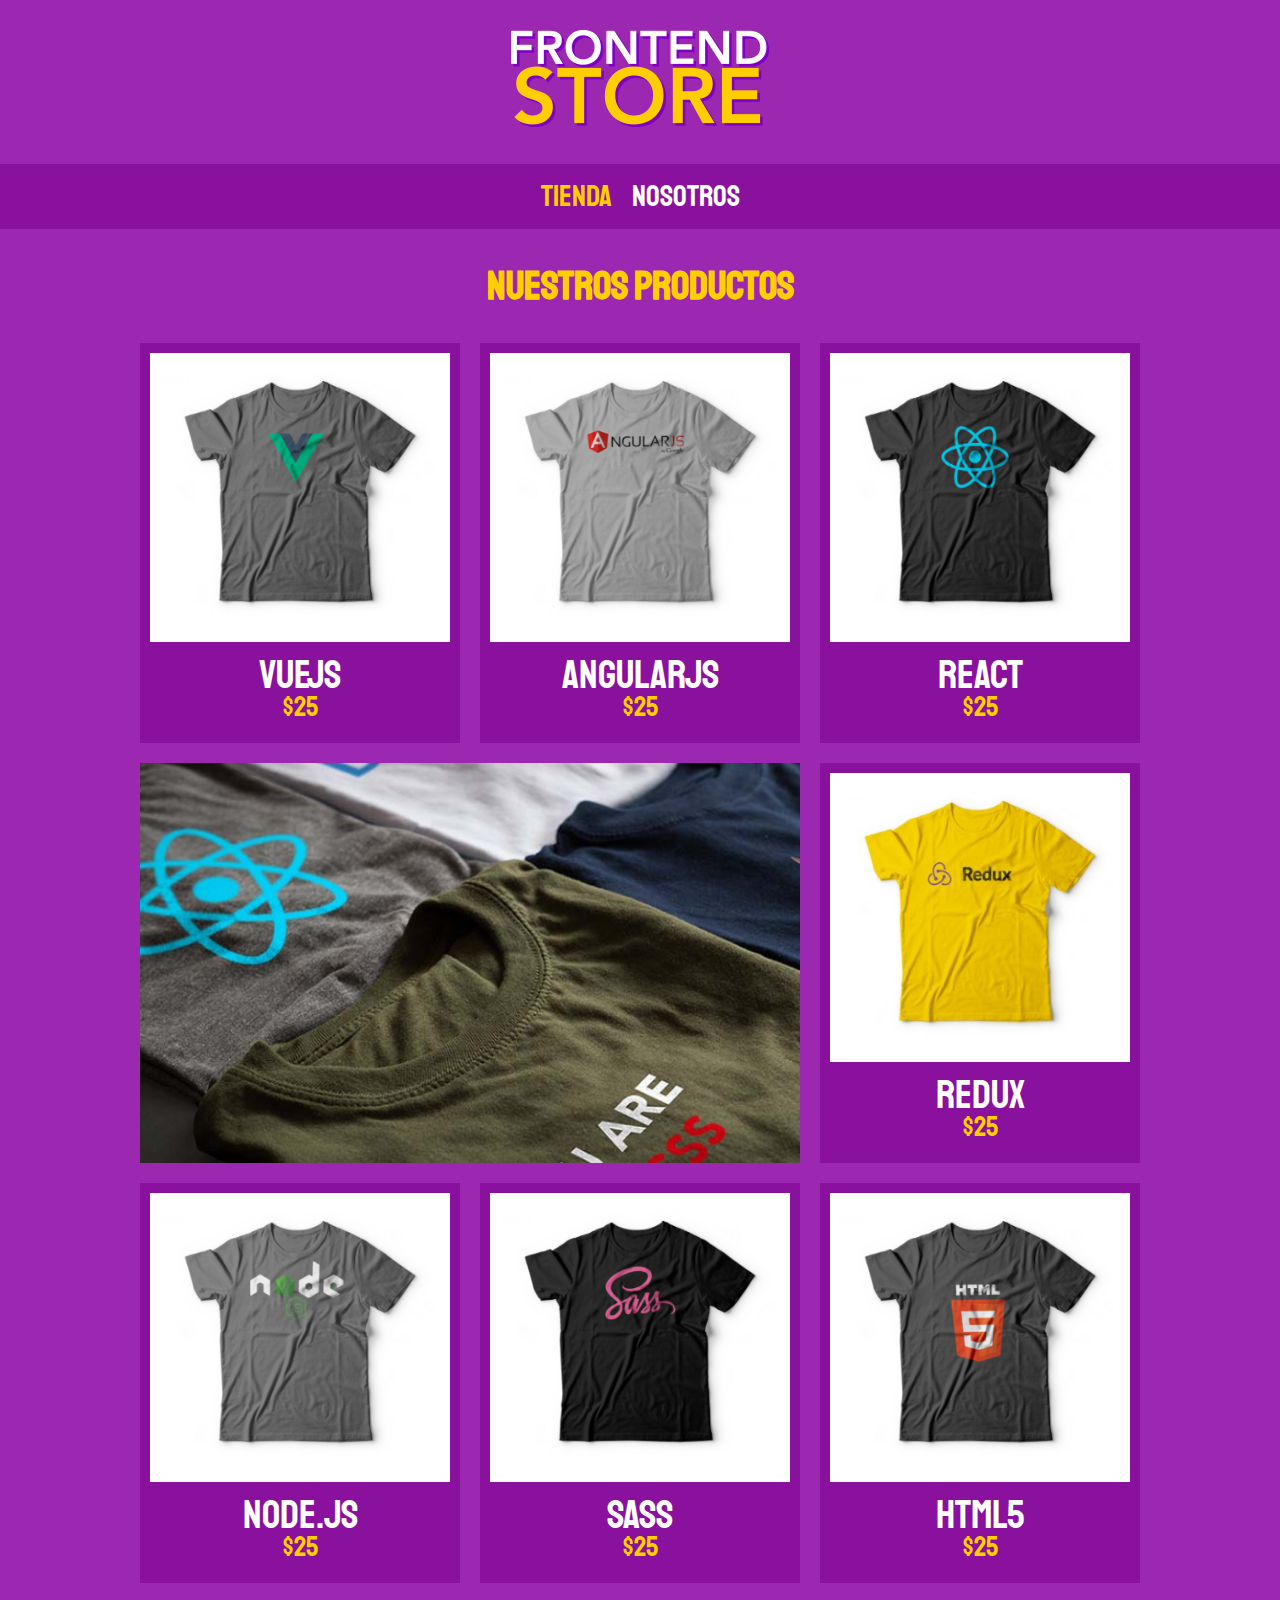
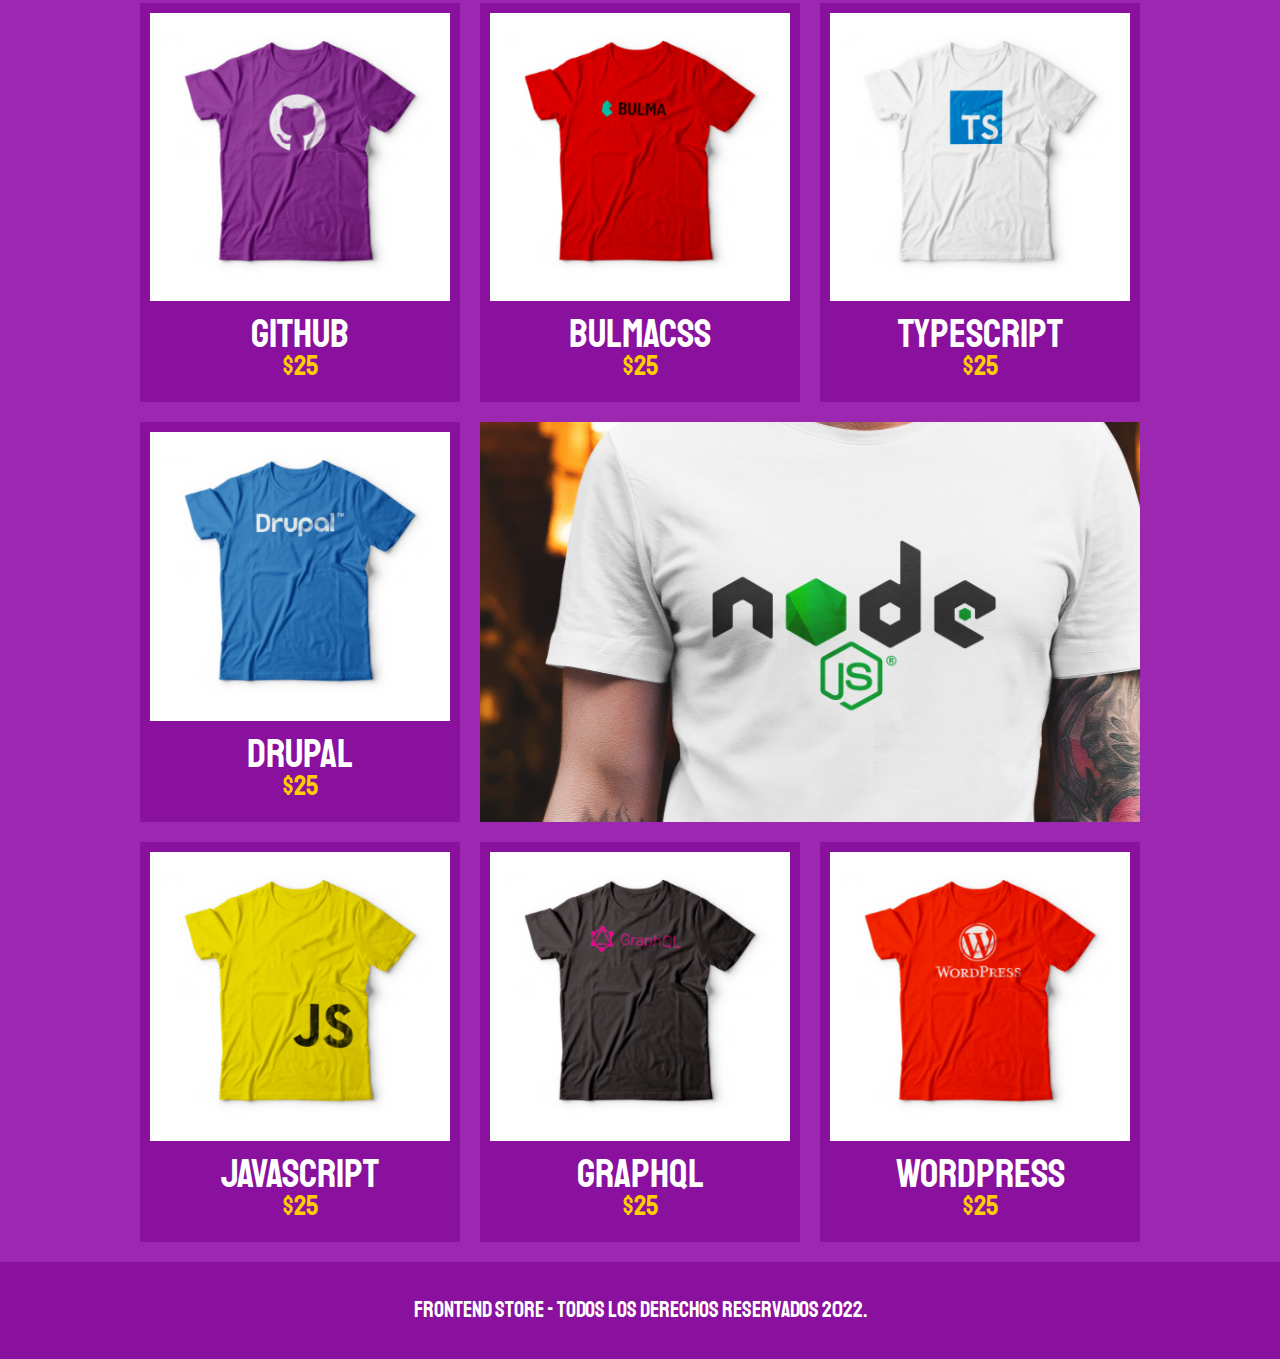
<file: index.html>
<!DOCTYPE html>
<html lang="en">
<head>
    <meta charset="UTF-8">
    <meta http-equiv="X-UA-Compatible" content="IE=edge">
    <meta name="viewport" content="width=device-width, initial-scale=1.0">
    <title>FrontEnd Store</title>
    <link rel="stylesheet" href="css/normalize.css">
    <link rel="preconnect" href="https://fonts.googleapis.com">
    <link rel="preconnect" href="https://fonts.gstatic.com" crossorigin>
    <link href="https://fonts.googleapis.com/css2?family=Staatliches&display=swap" rel="stylesheet">
    <link rel="stylesheet" href="css/style.css">
</head>
<body>
    <header class="header">
        <a href="index.html">
            <img class="header__logo" src="img/logo.png" alt="Logotipo">
        </a>
    </header>

    <nav class="navigation">
        <a class="navigation__link navigation__link--active" href="index.html">Tienda</a>
        <a class="navigation__link"  href="nosotros.html">Nosotros</a>
    </nav>

    <main class="container">
        <h1>Nuestros Productos</h1>

        <div class="grid">
            <div class="product">
                <a href="producto.html">
                    <img class="product__image" src="img/1.jpg" alt="t-shirt image">
                    <div class="product__info">
                        <p class="product__name">VueJS</p>
                        <p class="product__price">$25</p>
                    </div>
                </a>
            </div> <!-- Product -->
            <div class="product">
                <a href="producto.html">
                    <img class="product__image" src="img/2.jpg" alt="t-shirt image">
                    <div class="product__info">
                        <p class="product__name">AngularJS</p>
                        <p class="product__price">$25</p>
                    </div>
                </a>
            </div> <!-- Product -->
            <div class="product">
                <a href="producto.html">
                    <img class="product__image" src="img/3.jpg" alt="t-shirt image">
                    <div class="product__info">
                        <p class="product__name">React</p>
                        <p class="product__price">$25</p>
                    </div>
                </a>
            </div> <!-- Product -->
            <div class="product">
                <a href="producto.html">
                    <img class="product__image" src="img/4.jpg" alt="t-shirt image">
                    <div class="product__info">
                        <p class="product__name">Redux</p>
                        <p class="product__price">$25</p>
                    </div>
                </a>
            </div> <!-- Product -->
            <div class="product">
                <a href="producto.html">
                    <img class="product__image" src="img/5.jpg" alt="t-shirt image">
                    <div class="product__info">
                        <p class="product__name">Node.js</p>
                        <p class="product__price">$25</p>
                    </div>
                </a>
            </div> <!-- Product -->
            <div class="product">
                <a href="producto.html">
                    <img class="product__image" src="img/6.jpg" alt="t-shirt image">
                    <div class="product__info">
                        <p class="product__name">SASS</p>
                        <p class="product__price">$25</p>
                    </div>
                </a>
            </div> <!-- Product -->
            <div class="product">
                <a href="producto.html">
                    <img class="product__image" src="img/7.jpg" alt="t-shirt image">
                    <div class="product__info">
                        <p class="product__name">HTML5</p>
                        <p class="product__price">$25</p>
                    </div>
                </a>
            </div> <!-- Product -->
            <div class="product">
                <a href="producto.html">
                    <img class="product__image" src="img/8.jpg" alt="t-shirt image">
                    <div class="product__info">
                        <p class="product__name">Github</p>
                        <p class="product__price">$25</p>
                    </div>
                </a>
            </div> <!-- Product -->
            <div class="product">
                <a href="producto.html">
                    <img class="product__image" src="img/9.jpg" alt="t-shirt image">
                    <div class="product__info">
                        <p class="product__name">BulmaCSS</p>
                        <p class="product__price">$25</p>
                    </div>
                </a>
            </div> <!-- Product -->
            <div class="product">
                <a href="producto.html">
                    <img class="product__image" src="img/10.jpg" alt="t-shirt image">
                    <div class="product__info">
                        <p class="product__name">TypeScript</p>
                        <p class="product__price">$25</p>
                    </div>
                </a>
            </div> <!-- Product -->
            <div class="product">
                <a href="producto.html">
                    <img class="product__image" src="img/11.jpg" alt="t-shirt image">
                    <div class="product__info">
                        <p class="product__name">Drupal</p>
                        <p class="product__price">$25</p>
                    </div>
                </a>
            </div> <!-- Product -->
            <div class="product">
                <a href="producto.html">
                    <img class="product__image" src="img/12.jpg" alt="t-shirt image">
                    <div class="product__info">
                        <p class="product__name">JavaScript</p>
                        <p class="product__price">$25</p>
                    </div>
                </a>
            </div> <!-- Product -->
            <div class="product">
                <a href="producto.html">
                    <img class="product__image" src="img/13.jpg" alt="t-shirt image">
                    <div class="product__info">
                        <p class="product__name">GraphQL</p>
                        <p class="product__price">$25</p>
                    </div>
                </a>
            </div> <!-- Product -->
            <div class="product">
                <a href="producto.html">
                    <img class="product__image" src="img/14.jpg" alt="t-shirt image">
                    <div class="product__info">
                        <p class="product__name">Wordpress</p>
                        <p class="product__price">$25</p>
                    </div>
                </a>
            </div> <!-- Product -->
            <div class="graphic graphic--tshirts"></div>
            <div class="graphic graphic--node"></div>
        </div>
    </main>

    <footer class="footer">
        <p class="footer__text">Frontend Store - Todos los derechos reservados 2022.</p>
    </footer>
    
</body>
</html>
</file>
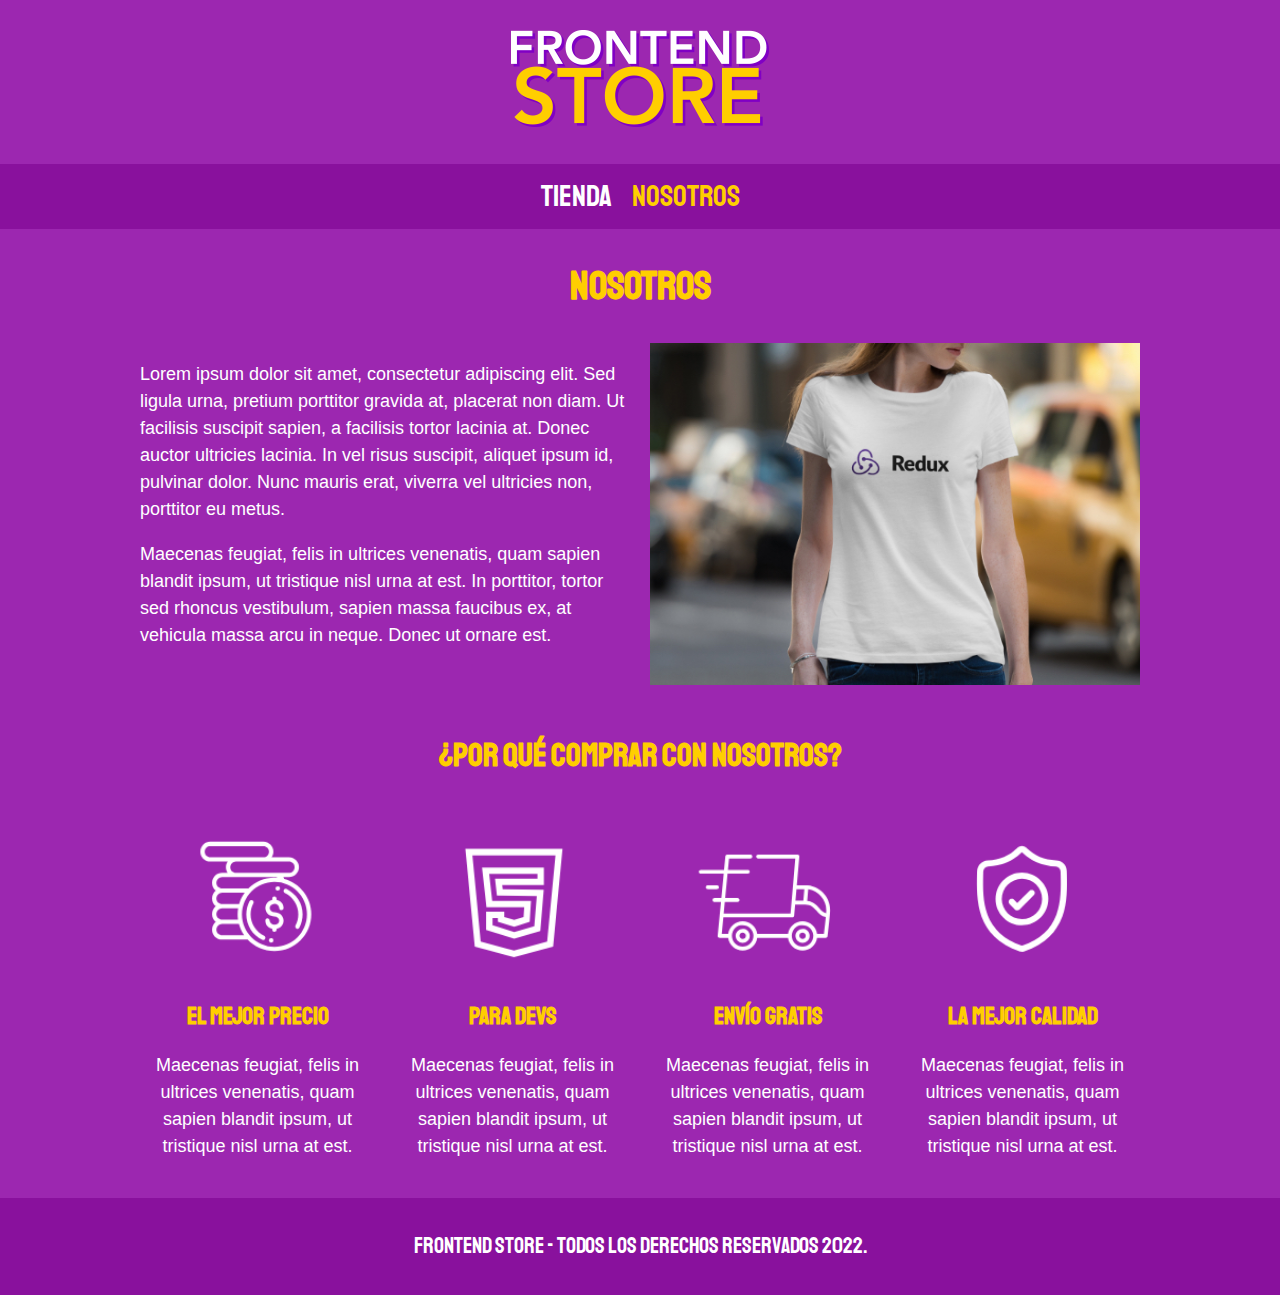
<file: nosotros.html>
<!DOCTYPE html>
<html lang="en">
<head>
    <meta charset="UTF-8">
    <meta http-equiv="X-UA-Compatible" content="IE=edge">
    <meta name="viewport" content="width=device-width, initial-scale=1.0">
    <title>FrontEnd Store</title>
    <link rel="stylesheet" href="css/normalize.css">
    <link rel="preconnect" href="https://fonts.googleapis.com">
    <link rel="preconnect" href="https://fonts.gstatic.com" crossorigin>
    <link href="https://fonts.googleapis.com/css2?family=Staatliches&display=swap" rel="stylesheet">
    <link rel="stylesheet" href="css/style.css">
</head>
<body>
    <header class="header">
        <a href="index.html">
            <img class="header__logo" src="img/logo.png" alt="Logotipo">
        </a>
    </header>

    <nav class="navigation">
        <a class="navigation__link" href="index.html">Tienda</a>
        <a class="navigation__link navigation__link--active"  href="nosotros.html">Nosotros</a>
    </nav>

    <main class="container">
        <h1>Nosotros</h1>

        <div class="us">
            <div class="us__content">
                <p>Lorem ipsum dolor sit amet, consectetur adipiscing elit. Sed ligula urna, pretium porttitor gravida at, placerat non diam. Ut facilisis suscipit sapien, a facilisis tortor lacinia at. Donec auctor ultricies lacinia. In vel risus suscipit, aliquet ipsum id, pulvinar dolor. Nunc mauris erat, viverra vel ultricies non, porttitor eu metus.</p>

                <p>Maecenas feugiat, felis in ultrices venenatis, quam sapien blandit ipsum, ut tristique nisl urna at est. In porttitor, tortor sed rhoncus vestibulum, sapien massa faucibus ex, at vehicula massa arcu in neque. Donec ut ornare est.</p>
            </div>
            <img class="us__image" src="img/nosotros.jpg" alt="imagen nosotros">
        </div>
    </main>

    <section class="container buy">
        <h2 class="buy__title">¿Por qué comprar con nosotros?</h2>

        <div class="blocks">
            <div class="block">
                <img class="block__image" src="img/icono_1.png" alt="por qué comprar">
                <h3 class="block__title">El Mejor Precio</h3>
                <p>Maecenas feugiat, felis in ultrices venenatis, quam sapien blandit ipsum, ut tristique nisl urna at est.</p>
            </div> <!-- Block -->
            <div class="block">
                <img class="block__image" src="img/icono_2.png" alt="por qué comprar">
                <h3 class="block__title">Para Devs</h3>
                <p>Maecenas feugiat, felis in ultrices venenatis, quam sapien blandit ipsum, ut tristique nisl urna at est.</p>
            </div> <!-- Block -->
            <div class="block">
                <img class="block__image" src="img/icono_3.png" alt="por qué comprar">
                <h3 class="block__title">Envío Gratis</h3>
                <p>Maecenas feugiat, felis in ultrices venenatis, quam sapien blandit ipsum, ut tristique nisl urna at est.</p>
            </div> <!-- Block -->
            <div class="block">
                <img class="block__image" src="img/icono_4.png" alt="por qué comprar">
                <h3 class="block__title">La Mejor Calidad</h3>
                <p>Maecenas feugiat, felis in ultrices venenatis, quam sapien blandit ipsum, ut tristique nisl urna at est.</p>
            </div> <!-- Block -->
        </div>  <!-- Blocks -->
    </section>

    <footer class="footer">
        <p class="footer__text">Frontend Store - Todos los derechos reservados 2022.</p>
    </footer>
    
</body>
</html>
</file>
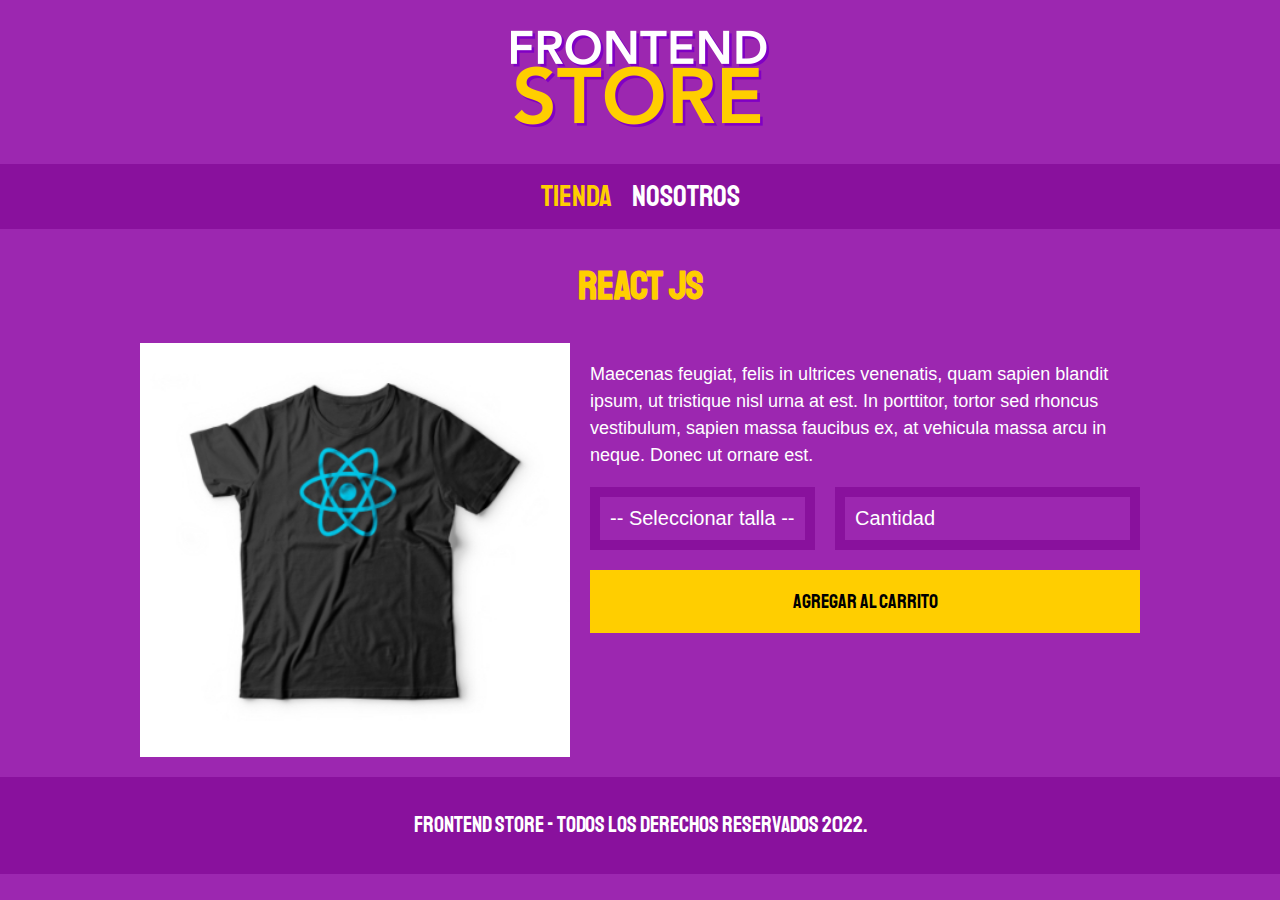
<file: producto.html>
<!DOCTYPE html>
<html lang="en">
<head>
    <meta charset="UTF-8">
    <meta http-equiv="X-UA-Compatible" content="IE=edge">
    <meta name="viewport" content="width=device-width, initial-scale=1.0">
    <title>FrontEnd Store</title>
    <link rel="stylesheet" href="css/normalize.css">
    <link rel="preconnect" href="https://fonts.googleapis.com">
    <link rel="preconnect" href="https://fonts.gstatic.com" crossorigin>
    <link href="https://fonts.googleapis.com/css2?family=Staatliches&display=swap" rel="stylesheet">
    <link rel="stylesheet" href="css/style.css">
</head>
<body>
    <header class="header">
        <a href="index.html">
            <img class="header__logo" src="img/logo.png" alt="Logotipo">
        </a>
    </header>

    <nav class="navigation">
        <a class="navigation__link navigation__link--active" href="index.html">Tienda</a>
        <a class="navigation__link"  href="nosotros.html">Nosotros</a>
    </nav>

    <main class="container">
        <h1>React JS</h1>

        <div class="shirt">
            <img class="shirt__image" src="img/3.jpg" alt="Imagen del producto">

            <div class="shirt__content">
                <p>Maecenas feugiat, felis in ultrices venenatis, quam sapien blandit ipsum, ut tristique nisl urna at est. In porttitor, tortor sed rhoncus vestibulum, sapien massa faucibus ex, at vehicula massa arcu in neque. Donec ut ornare est.</p>

                <form class="form">
                    <select class="form__field">
                        <option class="form__field--selection" disabled selected>-- Seleccionar talla --</option>
                        <option class="form__field--selection" value="">Chica</option>
                        <option class="form__field--selection" value="">Mediana</option>
                        <option class="form__field--selection" value="">Grande</option>
                    </select>
                    <input class="form__field" type="number" placeholder="Cantidad" min="1">
                    <input class="form__submit" type="submit" value="Agregar al Carrito">
                </form>
            </div>
        </div>
    </main>

    <footer class="footer">
        <p class="footer__text">Frontend Store - Todos los derechos reservados 2022.</p>
    </footer>
    
</body>
</html>
</file>
<file: css/style.css>
:root {
    --primario: #9C27B0;
    --primarioOscuro: #89119D;
    --secundario: #FFCE00;
    --secundarioOscuro: rgb(233, 287,2);
    --blanco: #FFF;
    --negro: #000;

    --fuentePrincipal: 'Staatliches', cursive;
}

/* Globals */
html {
    box-sizing: border-box;
    font-size: 62.5%;
}
*, *:before, *:after {
    box-sizing: inherit;
}

body {
    background-color: var(--primario);
    font-size: 1.6rem;
    line-height: 1.5;
}

p {
    font-size: 1.8rem;
    font-family: Arial, Helvetica, sans-serif;
    color: var(--blanco);
}

a {
    text-decoration: none;
}

img {
    width: 100%;
}

.container {
    max-width: 100rem;
    margin: 0 auto;
}

h1, h2, h3 {
    text-align: center;
    color: var(--secundario);
    font-family: var(--fuentePrincipal);
}

h1 {
    font-size: 4rem;
}

h2 {
    font-size: 3.2rem;
}

h3 {
    font-size: 2.4rem;
}

.header {
    display: flex;
    justify-content: center;
}

.header__logo {
    margin: 3rem 0;;
}

.navigation {
    background-color: var(--primarioOscuro);
    padding: 1rem;
    display: flex;
    justify-content: center;
    gap: 2rem;  /* New way to separate */
}

.navigation__link {
    font-family: var(--fuentePrincipal);
    color: var(--blanco);
    font-size: 3rem;
/*     margin-right: 2rem; */
}

/* .navigation__link:last-of-type {
    margin-right: 0;
} */

.navigation__link--active, 
.navigation__link:hover {
    color: var(--secundario);
}

/* Grid */
.grid {
    display: grid;
    grid-template-columns: repeat(2, 1fr);
    gap: 2rem;
}

@media (min-width: 768px) {
    .grid {
        grid-template-columns: repeat(3, 1fr);
    }
}

/* Products */
.product {
    background-color: var(--primarioOscuro);
    padding: 1rem;
}

.product__name {
    font-size: 4rem;
}

.product__price {
    font-size: 2.8rem;
    color: var(--secundario);
}

.product__name,
.product__price {
    font-family: var(--fuentePrincipal);
    margin: 2rem 0;
    text-align: center;
    line-height: 1.2rem;
}
/* Graphics */
.graphic {
    min-height: 30rem;
    grid-column: 1 / 3;
}

.graphic--tshirts {
    background-image: url(../img/grafico1.jpg);
    grid-row: 2 / 3;
    background-repeat: no-repeat;
    background-size: cover;
}

.graphic--node {
    background-image: url(../img/grafico2.jpg);
    grid-row: 8 / 9;
}

@media (min-width: 768px) {
    .graphic--node {
        grid-row: 5 / 6;
        grid-column: 2 / 4;
    }
}

/* Us */
.us {
    display: grid;
    grid-template-rows: repeat(2, auto);
}

@media (min-width: 768px) {
    .us {
        grid-template-columns: repeat(2, 1fr);
        gap: 2rem;
    }
}

.us__image {
    grid-row: 1 / 2;
}

@media (min-width: 768px) {
    .us__image {
        grid-column: 2 / 3;
    }
}

/* Blocks */
.blocks {
    display: grid;
    grid-template-columns: repeat(2, 1fr);
    gap: 2rem;
}

@media (min-width: 768px) {
    .blocks {
        display: grid;
        grid-template-columns: repeat(4, 1fr);
        gap: 2rem;
    }
}

.block {
    text-align: center;
}

.block__title {
    margin: 0;
}

/* Product page */
@media (min-width: 768px) {
    .shirt {
        display: grid;
        grid-template-columns: repeat(2, 1fr);
        column-gap: 2rem;
    }
}

.form {
    display: grid;
    grid-template-columns: repeat(2, 1fr);
    gap: 2rem;
}

.form__field {
    border: 1rem solid var(--primarioOscuro);
    background-color: transparent;
    color: var(--blanco);
    font-size: 2rem;
    font-family: Arial, Helvetica, sans-serif;
    padding: 1rem;
    appearance: none;
}

.form__field::placeholder {
    color: var(--blanco);
}

.form__field--selection {
    background-color: var(--primario);
}

.form__submit {
    background-color: var(--secundario);
    border: none;
    font-size: 2rem;
    font-family: var(--fuentePrincipal);
    padding: 2rem;
    transition: background-color .3s ease;
    transition: font-size .3s ease;
    grid-column: 1 / 3;
}

.form__submit:hover {
    font-size: 2.4rem;
    cursor: pointer;
    background-color: var(--secundarioOscuro);
}

/* Footer */
.footer {
    background-color: var(--primarioOscuro);
    padding: 1rem 0;
    margin-top: 2rem;
    text-align: center;
}

.footer__text {
    font-family: var(--fuentePrincipal);
    font-size: 2.2rem;
}
</file>
